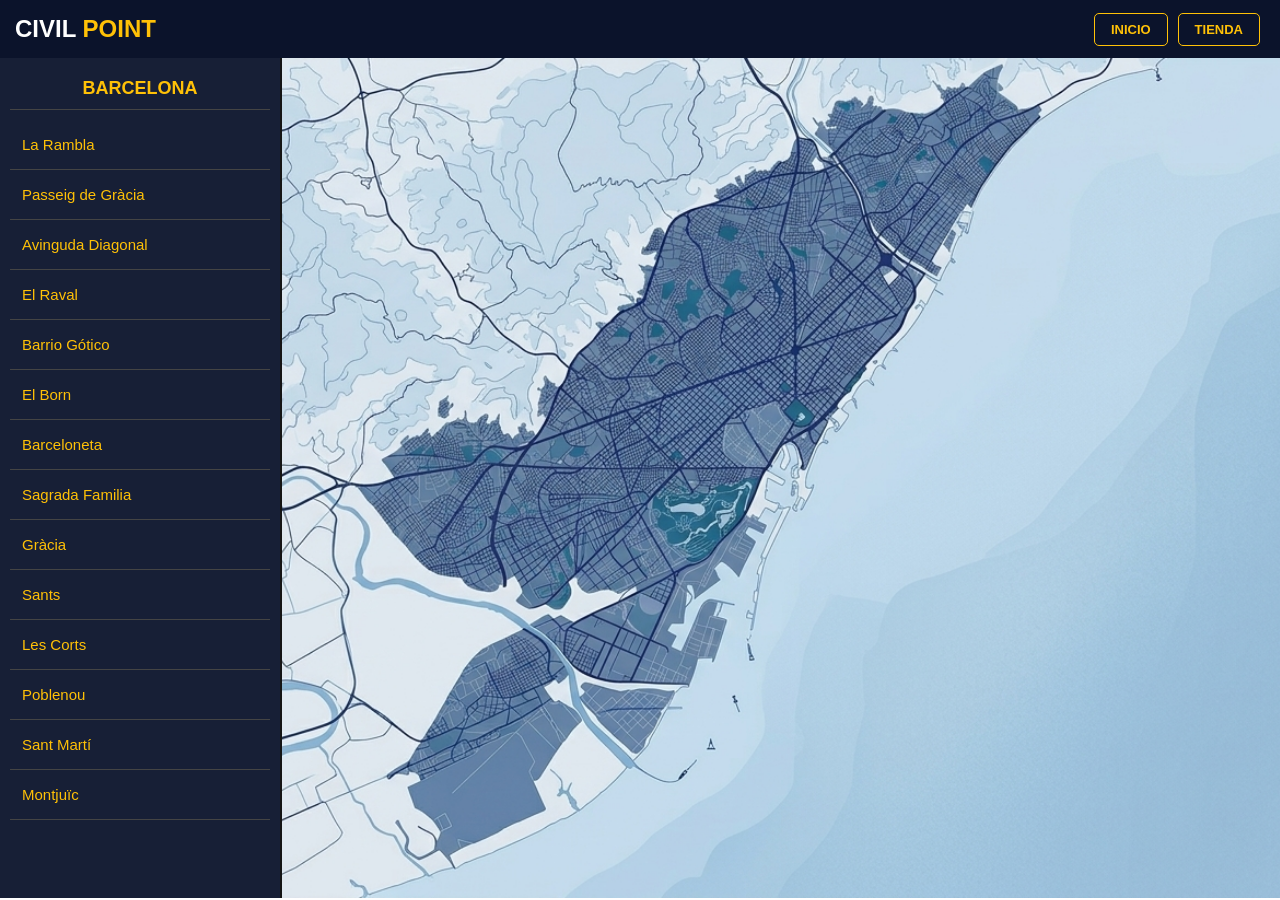
<file: mapa/index.html>
<!DOCTYPE html>
<html lang="es">
<head>
  <meta charset="UTF-8">
  <title>Civil Point</title>
  <link rel="stylesheet" href="styles.css">
</head>

<body>

  <!-- NAVBAR -->
  <nav class="menu-superior">
    <div class="nombre-web">CIVIL <span>POINT</span></div>

    <ul class="enlaces-nav">
      <li><a href="../index.html">INICIO</a></li>
      <li><a href="../tienda/tienda.html">TIENDA</a></li>
    </ul>
  </nav>

  <!-- CONTENIDO PRINCIPAL -->
  <div class="contenedor">

    <!-- MENÚ LATERAL -->
    <div class="menu">
      <h2>BARCELONA</h2>

      <div class="calle" data-zona="rambla">La Rambla</div>
      <div class="calle" data-zona="passeigdegracia">Passeig de Gràcia</div>
      <div class="calle" data-zona="diagonal">Avinguda Diagonal</div>
      <div class="calle" data-zona="raval">El Raval</div>
      <div class="calle" data-zona="gotico">Barrio Gótico</div>
      <div class="calle" data-zona="born">El Born</div>
      <div class="calle" data-zona="barceloneta">Barceloneta</div>
      <div class="calle" data-zona="sagrada">Sagrada Familia</div>
      <div class="calle" data-zona="gracia">Gràcia</div>
      <div class="calle" data-zona="sants">Sants</div>
      <div class="calle" data-zona="lescorts">Les Corts</div>
      <div class="calle" data-zona="poblenou">Poblenou</div>
      <div class="calle" data-zona="santmarti">Sant Martí</div>
      <div class="calle" data-zona="montjuic">Montjuïc</div>
    </div>

    <!-- MAPA -->
    <div class="mapa"></div>

  </div>

  <!-- MODAL -->
  <div class="fondo-modal oculto" id="fondo"></div>

  <div class="info oculto" id="panelInfo">
    <button id="cerrar">✖</button>
    <div id="contenido"></div>
  </div>

  <script src="script.js"></script>

</body>
</html>
</file>
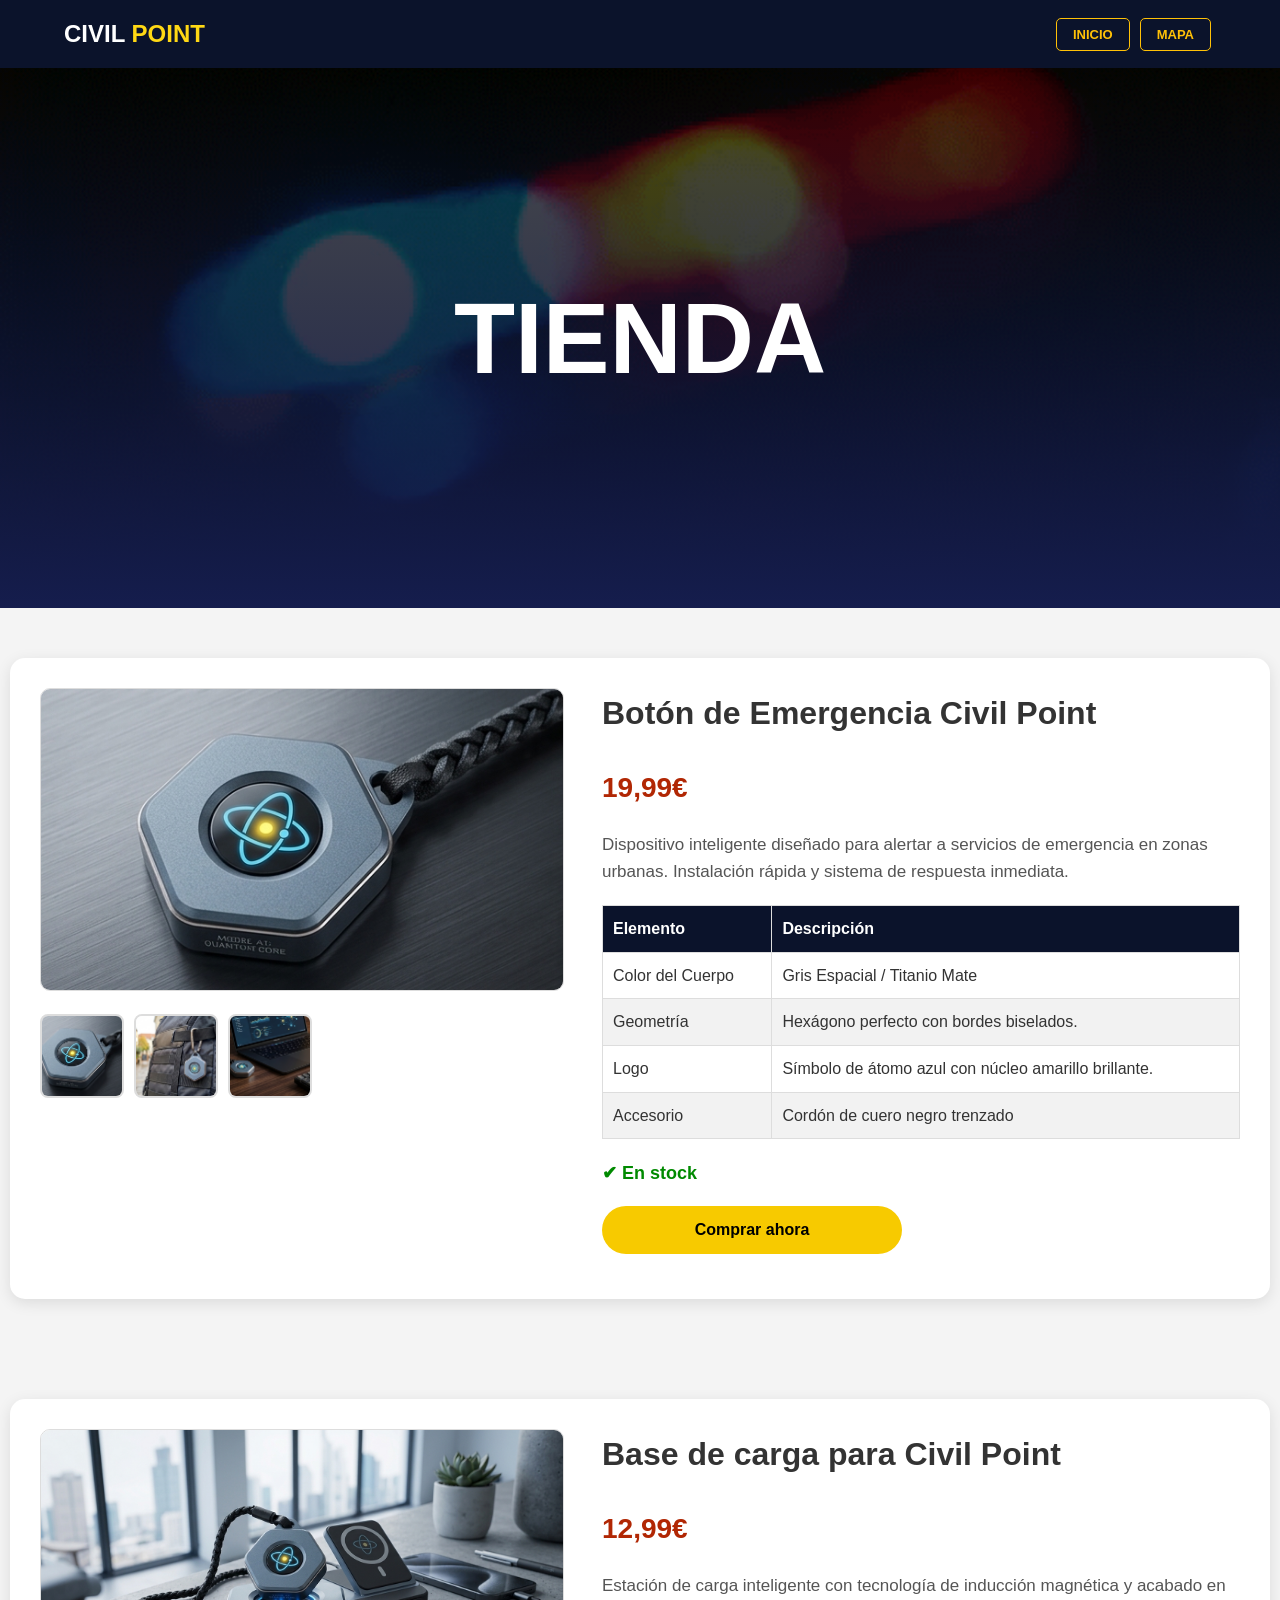
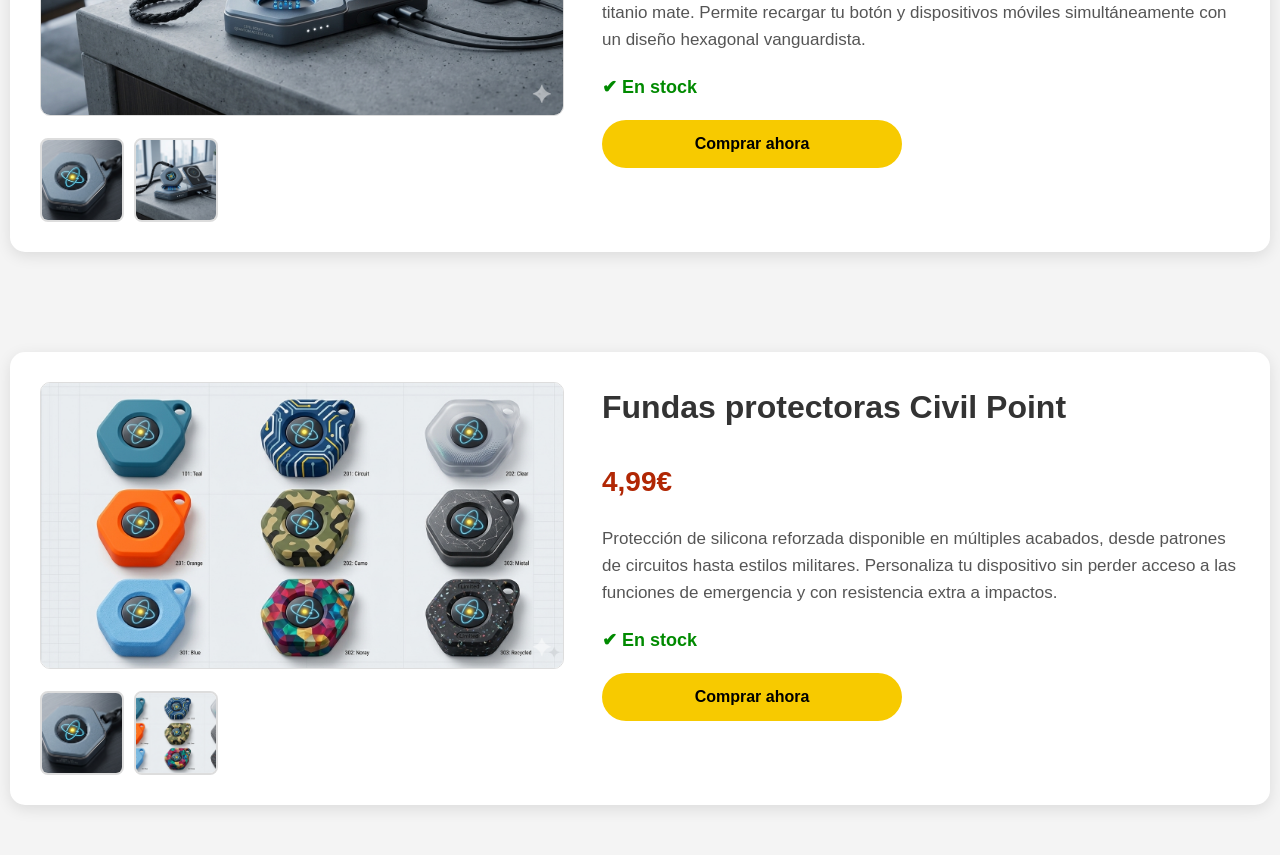
<file: tienda/tienda.html>
<!doctype html>
<html lang="es">
  <head>
    <meta charset="UTF-8" />
    <meta name="viewport" content="width=device-width, initial-scale=1.0" />
    <title>Civil Point - Servicio Privado</title>
    <link rel="stylesheet" href="tienda.css" />
  </head>
  <body>

    <nav class="menu-superior">
      <div class="nombre-web">CIVIL <span> POINT</span></div>
      <ul class="enlaces-nav">
        <li><a href="../index.html" class="boton-nav">INICIO</a></li>
        <li><a href="../mapa/index.html" class="boton-nav">MAPA</a></li>
      </ul>
    </nav>

    <header id="inicio" class="portada">
      <div class="contenido-portada">
        <h1>TIENDA</h1>
      </div>
    </header>

    <section class="seccion-producto">
      <div class="producto-container">
        <div class="imagenes">
          <img
            id="imgPrincipal1"
            src="images/mesa.png"
            alt="Producto Principal"
          />
          <div class="miniaturas">
            <img src="images/mesa.png" alt="Vista mesa" onclick="cambiarImg(this, 'imgPrincipal1')" />
            <img src="images/mochila.png" alt="Vista mochila" onclick="cambiarImg(this, 'imgPrincipal1')" />
            <img src="images/ordenador.png" alt="Vista ordenador" onclick="cambiarImg(this, 'imgPrincipal1')" />
          </div>
        </div>

        <div class="info-producto">
          <h1>Botón de Emergencia Civil Point</h1>
          <p class="precio">19,99€</p>
          <p class="descripcion">
            Dispositivo inteligente diseñado para alertar a servicios de
            emergencia en zonas urbanas. Instalación rápida y sistema de
            respuesta inmediata.
          </p>
          <table>
            <thead>
              <tr>
                <th>Elemento</th>
                <th>Descripción</th>
              </tr>
            </thead>
            <tbody>
              <tr>
                <td>Color del Cuerpo</td>
                <td>Gris Espacial / Titanio Mate</td>
              </tr>
              <tr>
                <td>Geometría</td>
                <td>Hexágono perfecto con bordes biselados.</td>
              </tr>
              <tr>
                <td>Logo</td>
                <td>Símbolo de átomo azul con núcleo amarillo brillante.</td>
              </tr>
              <tr>
                <td>Accesorio</td>
                <td>Cordón de cuero negro trenzado</td>
              </tr>
            </tbody>
          </table>
          <p class="stock">✔ En stock</p>
          <div class="acciones">
            <button class="btn-comprar ahora" onclick="abrirFormulario()">Comprar ahora</button>
          </div>
        </div>
      </div>
    </section>

    <section class="seccion-producto">
      <div class="producto-container">
        <div class="imagenes">
          <img
            id="imgPrincipal2"
            src="images/carga.png"
            alt="Producto Principal"
          />
          <div class="miniaturas">
            <img src="images/mesa.png" alt="Vista mesa" onclick="cambiarImg(this, 'imgPrincipal2')" />
            <img src="images/carga.png" alt="Vista mesa" onclick="cambiarImg(this, 'imgPrincipal2')" />
          </div>
        </div>

        <div class="info-producto">
          <h1>Base de carga para Civil Point</h1>
          <p class="precio">12,99€</p>
          <p class="descripcion">
            Estación de carga inteligente con tecnología de inducción magnética y acabado en titanio mate. Permite recargar tu botón y dispositivos móviles simultáneamente con un diseño hexagonal vanguardista.
          </p>
          <p class="stock">✔ En stock</p>
          <div class="acciones">
            <button class="btn-comprar ahora" onclick="abrirFormulario()">Comprar ahora</button>
          </div>
        </div>
      </div>
    </section>

    <section class="seccion-producto">
      <div class="producto-container">
        <div class="imagenes">
          <img
            id="imgPrincipal3"
            src="images/fundas.png"
            alt="Producto Principal"
          />
          <div class="miniaturas">
            <img src="images/mesa.png" alt="Vista mesa" onclick="cambiarImg(this, 'imgPrincipal3')" />
            <img src="images/fundas.png" alt="Vista mesa" onclick="cambiarImg(this, 'imgPrincipal3')" />
          </div>
        </div>

        <div class="info-producto">
          <h1>Fundas protectoras Civil Point</h1>
          <p class="precio">4,99€</p>
          <p class="descripcion">
            Protección de silicona reforzada disponible en múltiples acabados, desde patrones de circuitos hasta estilos militares. Personaliza tu dispositivo sin perder acceso a las funciones de emergencia y con resistencia extra a impactos.
          </p>
          <p class="stock">✔ En stock</p>
          <div class="acciones">
            <button class="btn-comprar ahora" onclick="abrirFormulario()">Comprar ahora</button>
          </div>
        </div>
      </div>
    </section>

    <div id="modalCompra" class="modal">
      <div class="contenido-modal">
        <span class="cerrar-modal" onclick="cerrarFormulario()">&times;</span>
        <h2>Datos de Envío y Contacto</h2>
        
        <form id="formCompra" onsubmit="enviarDatos(event)">
          <div class="grupo-campo">
            <label for="nombre">Nombre Completo:</label>
            <input type="text" id="nombre" required placeholder="Juan Pérez">
          </div>
          
          <div class="grupo-campo">
            <label for="email">Correo Electrónico:</label>
            <input type="email" id="email" required placeholder="juan@example.com">
          </div>
          
          <div class="grupo-campo">
            <label for="direccion">Dirección de Envío:</label>
            <input type="text" id="direccion" required placeholder="Calle Mayor 123, 2ºA">
          </div>
          
          <div class="grupo-campo">
            <label for="telefono">Teléfono:</label>
            <input type="tel" id="telefono" required placeholder="600123456">
          </div>
          
          <button type="submit" class="btn-enviar">Confirmar Compra</button>
        </form>
      </div>
    </div>

    <script>
      function cambiarImg(miniatura, idPrincipal) {
        document.getElementById(idPrincipal).src = miniatura.src;
      }

      function abrirFormulario() {
        document.getElementById("modalCompra").style.display = "flex";
      }

      function cerrarFormulario() {
        document.getElementById("modalCompra").style.display = "none";
      }

      window.onclick = function(event) {
        const modal = document.getElementById("modalCompra");
        if (event.target == modal) {
          modal.style.display = "none";
        }
      }

      function enviarDatos(event) {
        event.preventDefault();
        
        const nombre = document.getElementById("nombre").value;
        const email = document.getElementById("email").value;
        
        alert(`¡Gracias por tu compra, ${nombre}! Te enviaremos un correo de compra a ${email}.`);
        
        document.getElementById("formCompra").reset();
        cerrarFormulario();
      }
    </script>
  </body>
</html>
</file>
<file: mapa/styles.css>
:root {
    --azul-oscuro: #0B132B;
    --amarillo-pro: #FFC107;
    --blanco: #ffffff;
    --gris-claro: #f4f4f4;
}

body {
  margin: 0;
  font-family: Arial, sans-serif;
  overflow: hidden;
}

/* NAVBAR */
.menu-superior {
  background: var(--azul-oscuro);
  color: #fff;
  display: flex;
  justify-content: space-between;
  align-items: center;
  padding: 15px;
  position: sticky;
  top: 0;
  z-index: 4001;
}

.nombre-web {
  font-size: 24px;
  font-weight: bold;
}

.nombre-web span {
  color: #FFC107;
}

.enlaces-nav {
    display: flex;
    list-style: none;
    margin: 0;
    padding: 0;
}

.enlaces-nav a {
    color: var(--amarillo-pro);
    text-decoration: none;
    font-size: 13px;
    font-weight: bold;
    text-transform: uppercase;
    border: 1px solid var(--amarillo-pro);
    padding: 8px 16px;
    border-radius: 5px;
    transition: 0.3s;
    margin: 5px;
}

.enlaces-nav a:hover {
    background: var(--amarillo-pro);
    color: #000;
}

/* CONTENEDOR */
.contenedor {
  display: flex;
  height: calc(100vh - 60px);
}

/* MENÚ LATERAL */
.menu {
  width: 260px;
  background: #171f36;
  color: #FFC107;
  padding: 10px;
  overflow-y: auto;
  border-right: 2px solid #151515;
  z-index: 4001;
}

/* TITULO MENÚ */
.menu h2 {
  margin: 10px 0;
  text-align: center;
  font-size: 18px;
  border-bottom: 1px solid #444;
  padding-bottom: 10px;
}

/* CALLES (MEJORADO VISUALMENTE) */
.calle {
  padding: 16px 12px;
  border-bottom: 1px solid #444;
  cursor: pointer;
  transition: all 0.2s ease;
  font-size: 15px;
  position: relative;
}

/* separador visual extra */
.calle::before {
  content: "";
  position: absolute;
  left: 0;
  top: 0;
  width: 4px;
  height: 100%;
  background: transparent;
  transition: 0.2s;
}

/* HOVER MÁS PRO */
.calle:hover {
  background: #3a3a3a;
  padding-left: 18px;
}

.calle:hover::before {
  background: #ffd814;
}

/* MAPA */
.mapa {
  flex: 1;
  background: url("images/bcn-sin.png") no-repeat center;
  background-size: cover;
}

/* FONDO MODAL */
.fondo-modal {
  position: fixed;
  width: 100%;
  height: 100%;
  background: rgba(0,0,0,0.5);
  top: 0;
  left: 0;
  z-index: 3000;
}

/* MODAL */
.info {
  width: 680px;
  background: rgba(11, 19, 43, 0.65);
  backdrop-filter: blur(1px);
  -webkit-backdrop-filter: blur(12px);
  border: 1px solid rgba(255, 255, 255, 0.15);
  padding: 20px;
  position: absolute;
  top: 50%;
  left: 50%;
  transform: translate(-50%, -50%);
  border-radius: 18px;
  box-shadow: 0 15px 40px rgba(0, 0, 0, 0.35);
  z-index: 4000;
}

/* OCULTO */
.oculto {
  display: none;
}

/* BOTÓN CERRAR */
#cerrar {
  position: absolute;
  top: 10px;
  right: 10px;
  border: none;
  background: transparent;
  font-size: 18px;
  cursor: pointer;
}

/* ESTADOS */
.good { color: rgb(7, 223, 7); font-weight: bold; }
.mid { color: orange; font-weight: bold; }
.bad { color: rgb(255, 166, 0); font-weight: bold; }

#cerrar {
  position: absolute;
  top: 15px;
  right: 15px;
  width: 35px;
  height: 35px;
  border-radius: 50%;
  background-color: rgba(255, 255, 255, 0.459);
  color: #ffffff;
  font-size: 16px;
  font-weight: bold;
  cursor: pointer;
  transition: all 0.2s ease;
}

#cerrar:hover {
  background-color: rgba(255, 0, 0, 0.15);
  color: #ff0000;
  transform: scale(1.05);
}
</file>
<file: tienda/tienda.css>
:root {
    --azul-oscuro: #0B132B;
    --amarillo-pro: #FFC107;
    --blanco: #ffffff;
    --gris-claro: #f4f4f4;
}

body {
    font-family: "Arial", sans-serif;
    line-height: 1.6;
    color: #333;
    background: #f4f4f4;
    margin: 0;
    overflow-x: hidden; 
}

/* NAVBAR */
.menu-superior {
    background: var(--azul-oscuro);
    color: #fff;
    display: flex;
    justify-content: space-between;
    align-items: center;
    padding: 15px 5%;
    position: sticky;
    top: 0;
    z-index: 4001;
}

.nombre-web {
    font-size: 24px;
    font-weight: bold;
}

.nombre-web span {
    color: #ffd814;
}

.enlaces-nav {
    display: flex;
    list-style: none;
    margin: 0;
    padding: 0;
}

.enlaces-nav a {
    color: var(--amarillo-pro);
    text-decoration: none;
    font-size: 13px;
    font-weight: bold;
    text-transform: uppercase;
    border: 1px solid var(--amarillo-pro);
    padding: 8px 16px;
    border-radius: 5px;
    transition: 0.3s;
    margin: 5px;
}

.enlaces-nav a:hover {
    background: var(--amarillo-pro);
    color: #000;
}

/* PORTADA */
.portada {
    height: 60vh;
    background: linear-gradient(rgba(0, 0, 0, 0.7), #151d4d), url("images/gif-poli.gif");
    background-size: cover;
    background-position: center;
    display: flex;
    align-items: center;
    justify-content: center;
    color: #fff;
    text-align: center;
}

.contenido-portada h1 {
    font-size: 100px;
    margin: 0;
}

/* CONTENEDOR PRODUCTO */
.seccion-producto {
    padding: 50px 0;
}

.producto-container {
    display: flex;
    max-width: 1200px;
    margin: 0 auto;
    padding: 30px;
    gap: 40px;
    background: #fff;
    border-radius: 15px;
    box-shadow: 0 4px 15px rgba(0,0,0,0.1);
}

/* IMÁGENES */
.imagenes {
    width: 45%;
}

#imgPrincipal1, #imgPrincipal2, #imgPrincipal3 {
    width: 100%;
    height: auto;
    border: 1px solid #ddd;
    border-radius: 10px;
    object-fit: cover;
}

.miniaturas {
    display: flex;
    gap: 10px;
    margin-top: 15px;
}

.miniaturas img {
    width: 80px;
    height: 80px;
    cursor: pointer;
    border: 2px solid #ddd;
    border-radius: 8px;
    object-fit: cover;
    transition: 0.2s;
}

.miniaturas img:hover {
    border: 2px solid #ffd814;
}

/* INFO PRODUCTO */
.info-producto {
    width: 55%;
}

.info-producto h1 {
    font-size: 32px;
    margin-top: 0;
}

.precio {
    font-size: 28px;
    color: #b12704;
    font-weight: bold;
    margin: 10px 0;
}

.descripcion {
    margin: 20px 0;
    font-size: 17px;
    color: #555;
}

.stock {
    color: #008a00;
    font-weight: bold;
    font-size: 18px;
}

/* TABLA DE ESPECIFICACIONES */
table {
    width: 100%;
    border-collapse: collapse;
    margin: 20px 0;
}

td, th {
    border: 1px solid #dddddd;
    text-align: left;
    padding: 10px;
}

th {
    background-color: var(--azul-oscuro);
    color: var(--blanco);
}

tr:nth-child(even) {
    background-color: #f2f2f2;
}

/* BOTONES TIENDA */
.btn-comprar {
    display: block;
    width: 100%;
    max-width: 300px;
    padding: 15px;
    margin: 15px 0;
    border: none;
    border-radius: 25px;
    background-color: #ffd814;
    cursor: pointer;
    font-weight: bold;
    font-size: 16px;
    transition: 0.2s;
}

.btn-comprar:hover {
    background-color: #f7ca00;
}

.ahora {
    background-color: #f7ca00;
}

.ahora:hover {
    background-color: #e68a00;
}

.modal {
    display: none;
    position: fixed; 
    z-index: 5000;
    left: 0;
    top: 0;
    width: 100%; 
    height: 100%; 

    /* Fondo oscuro */
    background-color: rgba(0, 0, 0, 0.4);

    /* DESENFOQUE */
    backdrop-filter: blur(6px);
    -webkit-backdrop-filter: blur(6px);

    justify-content: center;
    align-items: center;
}

.contenido-modal {
    background-color: var(--blanco);
    padding: 30px;
    border-radius: 15px;
    width: 90%;
    max-width: 500px;
    box-shadow: 0 5px 15px rgba(0,0,0,0.3);
    position: relative;
    animation: aparecer 0.3s ease;
}

@keyframes aparecer {
    from { transform: translateY(-30px); opacity: 0; }
    to { transform: translateY(0); opacity: 1; }
}

.cerrar-modal {
    position: absolute;
    top: 15px;
    right: 20px;
    font-size: 28px;
    font-weight: bold;
    color: #aaa;
    cursor: pointer;
    transition: 0.2s;
}

.cerrar-modal:hover {
    color: #333;
}

/* CAMPOS DEL FORMULARIO */
.grupo-campo {
    margin-bottom: 15px;
}

.grupo-campo label {
    display: block;
    margin-bottom: 5px;
    font-weight: bold;
    font-size: 14px;
}

.grupo-campo input {
    width: 100%;
    padding: 10px;
    border: 1px solid #ccc;
    border-radius: 5px;
    box-sizing: border-box;
}

.btn-enviar {
    width: 100%;
    padding: 12px;
    background-color: #f7ca00;
    color: black;
    border: none;
    border-radius: 25px;
    font-weight: bold;
    font-size: 16px;
    cursor: pointer;
    transition: 0.2s;
    margin-top: 10px;
}

.btn-enviar:hover {
    background-color: #e68a00;
}

@media (max-width: 768px) {
    .producto-container {
        flex-direction: column;
        padding: 15px;
    }
    .imagenes, .info-producto {
        width: 100%;
    }
    .portada {
        height: 40vh;
    }
}
</file>
